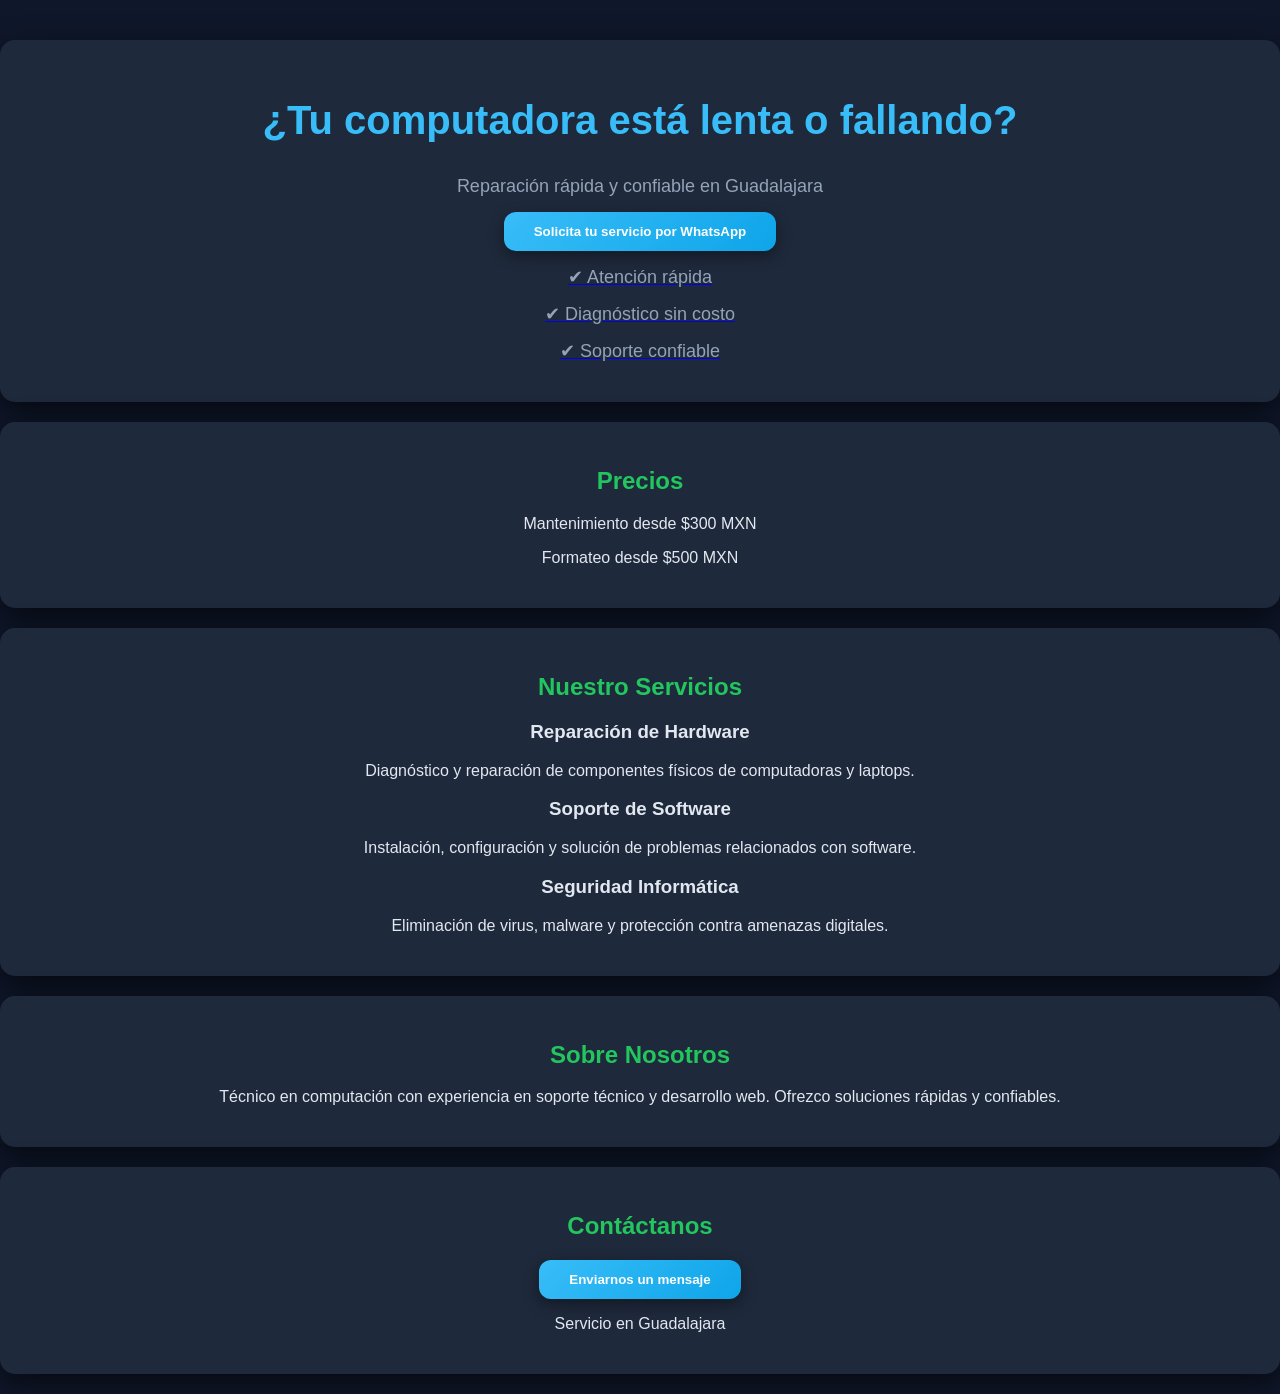
<file: servicio-tecnico.html>
<!DOCTYPE html>
<html lang="en">
<head>
    <meta charset="UTF-8">
    <meta name="viewport" content="width=device-width, initial-scale=1.0">
    <title>Servicio Tecnico | Fredy</title>
    <link rel="stylesheet" href="styles.css">
</head>

<body>
    <section class="hero">
        <h1>¿Tu computadora está lenta o fallando?</h1>
        <p>Reparación rápida y confiable en Guadalajara</p>
            <a href="http://wa.me/5213312345678" target="_blank">
                <button>Solicita tu servicio por WhatsApp</button>
                    <p>✔ Atención rápida</p>
                    <p>✔ Diagnóstico sin costo</p>
                    <p>✔ Soporte confiable</p>
            </a>
    </section>
    <section>
            <h2>Precios</h2>
            <p>Mantenimiento desde $300 MXN</p>
            <p>Formateo desde $500 MXN</p>
    </section>
    <section clas="servicios">
        <h2>Nuestro Servicios</h2>
        <div class="cards">
            <div class="card">
                <h3>Reparación de Hardware</h3>
                <p>Diagnóstico y reparación de componentes físicos de computadoras y laptops.</p>
            </div>
            <div class="card">
                <h3>Soporte de Software</h3>
                <p>Instalación, configuración y solución de problemas relacionados con software.</p>
            </div>
            <div class="card">
                <h3>Seguridad Informática</h3>
                <p>Eliminación de virus, malware y protección contra amenazas digitales.</p>
            </div>
        </div>
    </section>
    <section class="sobre">
        <h2>Sobre Nosotros</h2>
        <p> Técnico en computación con experiencia en soporte técnico y desarrollo web.
            Ofrezco soluciones rápidas y confiables.
        </p>
    </section>
    <section class="contacto">
        <h2>Contáctanos</h2>
        <a href="http://wa.me/5213312345678" target="_blank">
            <button>Enviarnos un mensaje</button>
        </a>
        <p>Servicio en Guadalajara</p>
    </section>
</body>
</html>
</file>
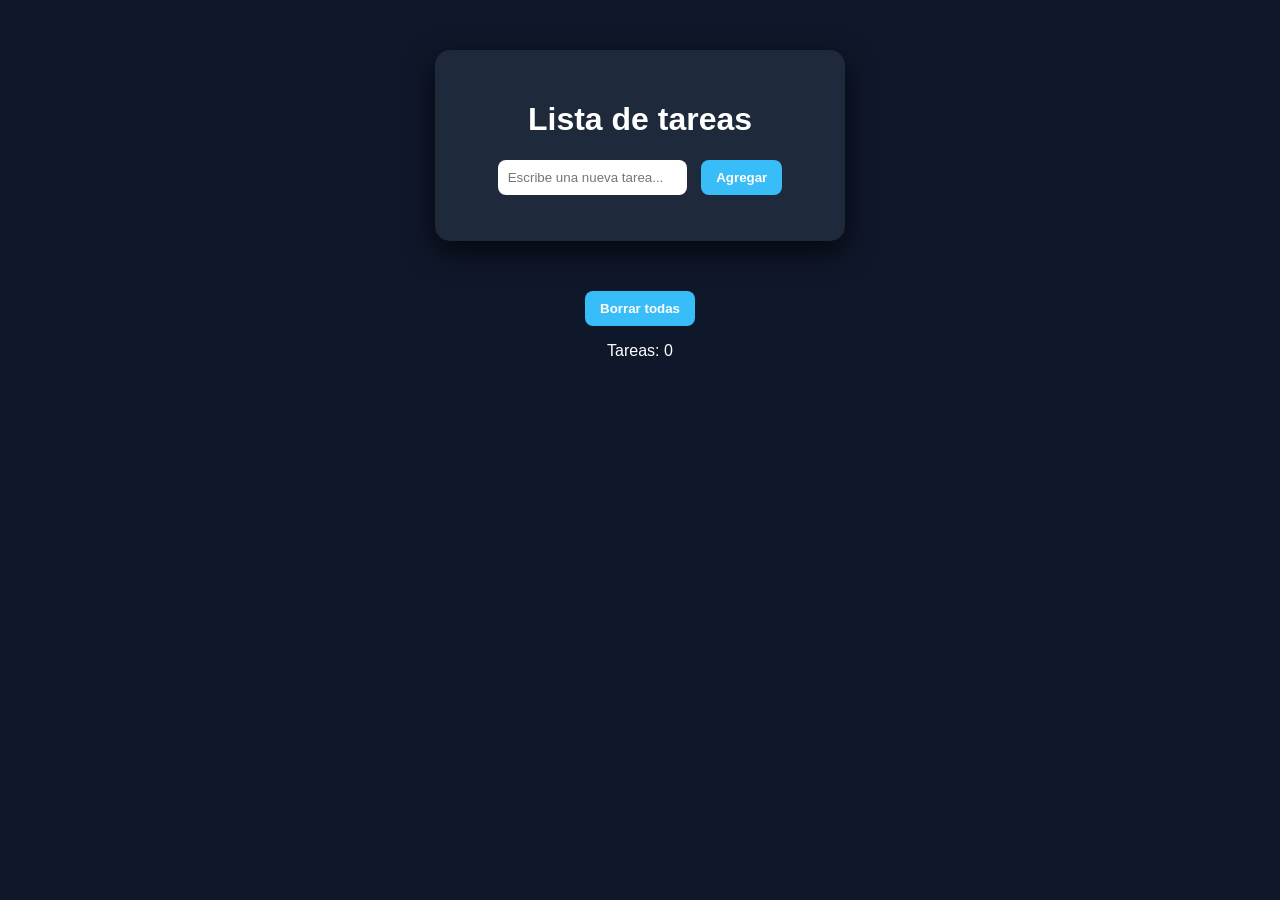
<file: todo.html>
<!DOCTYPE html>
<html lang="en">
<head>
    <meta charset="UTF-8">
    <meta name="viewport" content="width=device-width, initial-scale=1.0">
    <title>To-Do App</title>
    <link rel="stylesheet" href="todo.css">
</head>
<body>
    
    <div class="container">
        <h1>Lista de tareas</h1>

        <input type="text" id="tareaInput" placeholder="Escribe una nueva tarea...">
        <button onclick="agregarTarea()">Agregar</button>

        <ul id="lista"></ul>
    </div>

    <button onclick="borrarTodo()">Borrar todas</button>
    <p id="contador">Tareas: 0</p>
    
</body>
<script src="todo.js"></script>
</html>
</file>
<file: styles.css>
:root {
    --bg: #0f172a;
    --card: #1e293b;
    --primary: #38bdf8;
    --secondary: #22c55e;
    --text: #e2e8f0;
}

/* 🔹 SCROLL SUAVE */
html {
    scroll-behavior: smooth;
}

/* 🔹 BODY BASE */
body {
    background-color: var(--bg);
    color: var(--text);
    font-family: 'Segoe UI', Arial, sans-serif;
    text-align: center;
    margin: 0;
    animation: fadeIn 1s ease-in-out;
}

/* 🔹 CONTENEDOR PRINCIPAL */
main {
    max-width: 1100px;
    margin: auto;
    padding: 10px;
}

/* 🔹 HEADER */
header {
    background-color: var(--card);
    padding: 20px;
    border-radius: 15px;
    margin: 20px auto;
    box-shadow: 0 10px 30px rgba(0,0,0,0.6);
}

/* 🔹 TITULOS */
h1 {
    color: var(--primary);
}

h2 {
    color: var(--secondary);
}

/* 🔹 TARJETAS */
section {
    background-color: var(--card);
    margin: 20px 0;
    padding: 25px;
    border-radius: 15px;

    box-shadow: 0 10px 30px rgba(0,0,0,0.6);

    transition: all 0.3s ease;
}

/* 🔥 HOVER TARJETAS */
section:hover {
    transform: translateY(-8px);
    box-shadow: 0 20px 40px rgba(0,0,0,0.8);
}

/* 🔹 TEXTO */
p {
    font-size: 16px;
}

/* 🔹 LISTAS */
ul {
    list-style-position: inside;
    padding: 0;
}

/* 🔹 NAVBAR */
nav {
    background-color: var(--card);
    padding: 15px;

    position: sticky;
    top: 0;
    z-index: 100;

    box-shadow: 0 5px 15px rgba(0,0,0,0.5);

    backdrop-filter: blur(10px);
}

nav ul {
    list-style: none;
    display: flex;
    justify-content: center;
    gap: 20px;
    padding: 0;
}

nav a {
    color: var(--text);
    text-decoration: none;
    font-weight: bold;
    transition: 0.3s ease;
}

nav a:hover {
    color: var(--primary);
    transform: scale(1.1);
}

/* 🔹 LAYOUT */
.layout {
    display: flex;
    gap: 30px;
}

/* 🔹 COLUMNAS */
.left, .right {
    flex: 1;
}

/* 🔹 COLUMNA DERECHA */
.right {
    display: flex;
    flex-direction: column;
    gap: 20px;
}

/* 🔹 PROYECTOS */
.proyecto {
    background-color: var(--bg);
    padding: 15px;
    border-radius: 10px;
    margin-top: 15px;
}

/* 🔹 BOTÓN */
button {
    background: linear-gradient(135deg, #38bdf8, #0ea5e9);
    border: none;

    padding: 12px 30px;
    border-radius: 12px;

    color: white;
    font-weight: bold;

    cursor: pointer;

    transition: all 0.3s ease;

    box-shadow: 0 5px 15px rgba(0,0,0,0.4);
}

button:hover {
    transform: scale(1.1);
    box-shadow: 0 10px 20px rgba(56,189,248,0.5);
}

/* 🔹 IMAGEN */
img {
    margin-top: 15px;
    border-radius: 50%;
    border: 3px solid var(--primary);
}

/* 🔹 FOOTER */
footer {
    margin-top: 20px;
    padding: 10px;
}

/* 🔹 RESPONSIVE */
@media (max-width: 768px) {

    .layout {
        flex-direction: column;
        align-items: center;
    }

    nav ul {
        flex-direction: column;
        gap: 10px;
    }

    h1 {
        font-size: 24px;
    }

    h2 {
        font-size: 20px;
    }
}

/* 🔹 ANIMACIÓN */
@keyframes fadeIn {
    from { opacity: 0; }
    to { opacity: 1; }
}
#contacto {
    display: flex;
    flex-direction: column;
    align-items: center;
}
.contacto-links {
    display: flex;
    justify-content: center;
    gap: 20px;
    flex-wrap: wrap;
}
.contacto-links a {
    text-decoration: none;
    color: white;
    background-color: #1e293b;
    padding: 12px 20px;
    border-radius: 10px;

    display: flex;
    align-items: center;
    gap: 10px;
    
    transition: all 0.3s ease;
}
.contacto-links a:hover {
    background-color: #38bdf8;
    color: white;
    transform: scale(1.1);
    transform: translateY(-5px) scale(1.05);
}
.contacto-links a i {
    font-size: 18px;
}
.contacto-links a:nth-child(1) {
    background-color: #0ea5e9;
}
.contacto-links a:nth-child(2) {
    background-color: #171515;
}
.contacto-links a:nth-child(3) {
    background-color: #25d366;
}
.contacto-links a {
    box-shadow: 0 5px 15px rgba(0,0,0,0.4);
}
.contacto-links a {
    opacity: 0;
    animation: fadeIn 0.5s ease forwards;
}
.contacto-links a:nth-child(1) {
    animation-delay: 0.2s;
}
.contacto-links a:nth-child(2) {
    animation-delay: 0.4s;
}
.contacto-links a:nth-child(3) {
    animation-delay: 0.6s;
}
.hero {
    margin-top: 40px;
}
.hero h1 {
    font-size: 40px;
}
.hero p {
    font-size: 18px;
    margin: 15px 0;
    color: #94a3b8 ;
}
#proyectos {
    border: 2px solid #38bdf8;
}
.proyecto {
    transition: all 0.3s ease;
}
.proyecto:hover {
    transform: translateY(-10px);
    
}
</file>
<file: todo.css>
body {
    font-family: Arial;
    background-color: #0f172a;
    color: white;
    text-align: center;
    margin: 0;
}

/* CONTENEDOR */
.container {
    margin-top: 50px;
}

/* INPUT */
input {
    padding: 10px;
    border-radius: 8px;
    border: none;
    outline: none;
    margin-right: 10px;
}

/* BOTÓN */
button {
    padding: 10px 15px;
    border-radius: 8px;
    border: none;
    cursor: pointer;

    background-color: #38bdf8;
    color: white;
    font-weight: bold;
}

/* LISTA */
li {
    margin-top: 15px;
    list-style: none;

    background-color: #1e293b;
    padding: 10px;
    border-radius: 8px;

    display: flex;
    justify-content: space-between;
    align-items: center;
}

/* BOTÓN ELIMINAR */
li button {
    background-color: red;
    padding: 5px 10px;
    border-radius: 5px;
}
.container {
    background-color: #1e293b;
    padding: 30px;
    border-radius: 15px;
    width: 350px;
    margin: 50px auto;
    box-shadow: 0 10px 30px rgba(0,0,0,0.7);
}
.completada {
    text-decoration: line-through;
    opacity: 0.6;
}
</file>
